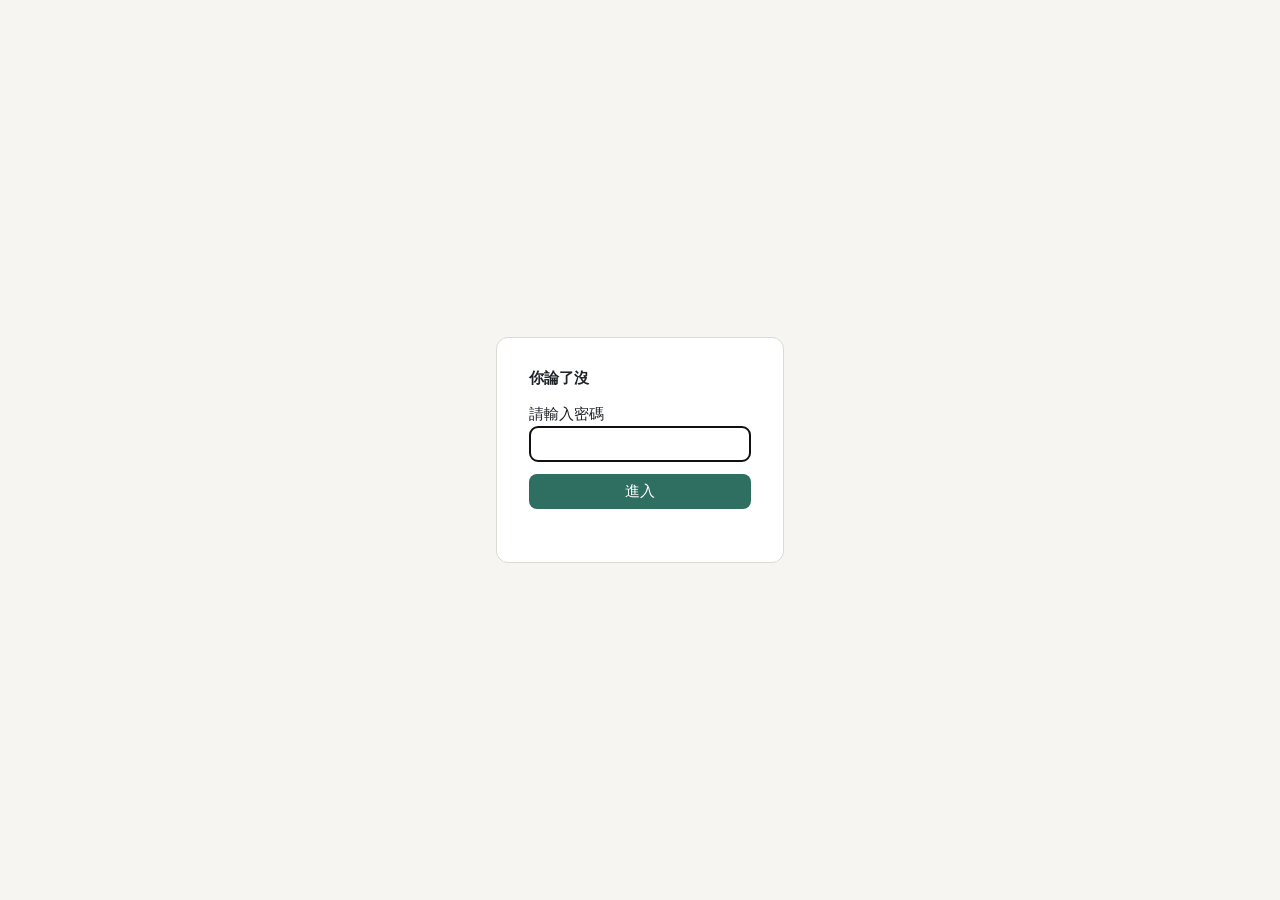
<file: index.html>
<!doctype html>
<html lang="zh-Hant">
<head>
<meta charset="utf-8">
<meta name="robots" content="noindex, nofollow">
<meta name="viewport" content="width=device-width, initial-scale=1">
<title>你論了沒</title>
<link rel="stylesheet" href="style.css?v=202611142230">
<style>html.locked body > :not(#gate) { display: none !important; }
#gate { display: none; } html.locked #gate { display: flex; position: fixed; inset: 0; align-items: center; justify-content: center; background: #f6f5f1; z-index: 999; }
#gate form { display: flex; flex-direction: column; gap: 12px; padding: 28px 32px; border: 1px solid #dcdad3; border-radius: 12px; background: #fff; min-width: 280px; font-family: system-ui, sans-serif; }
#gate input { padding: 8px 10px; font-size: 16px; border: 1px solid #dcdad3; border-radius: 8px; }
#gate button { padding: 8px 12px; font-size: 15px; border: 0; border-radius: 8px; background: #2f6f62; color: #fff; cursor: pointer; }
#gate .err { color: #a33a2c; font-size: 13px; min-height: 1em; margin: 0; }</style>
<script>   // 密碼畫面：同一瀏覽器輸入一次後記住（只存雜湊值）
  const GATE_H = "b6570112a69917abe16ec8eb053ce061c8157a4fcdab8fa7cbff9d50f570b820";
  try { if (localStorage.getItem("pr-gate") !== GATE_H) document.documentElement.classList.add("locked"); } catch { document.documentElement.classList.add("locked"); }
</script>
</head>
<body>
<div id="gate"><form id="gateform"><b>你論了沒</b><label>請輸入密碼<br><input type="password" id="gatepw" autocomplete="current-password" autofocus></label><button type="submit">進入</button><p class="err" id="gateerr"></p></form></div>
<script>
  document.getElementById("gateform").addEventListener("submit", async e => {
    e.preventDefault();
    const buf = await crypto.subtle.digest("SHA-256", new TextEncoder().encode("cci85-pr:" + document.getElementById("gatepw").value));
    const h = [...new Uint8Array(buf)].map(b => b.toString(16).padStart(2, "0")).join("");
    if (h === GATE_H) { try { localStorage.setItem("pr-gate", h); } catch {} document.documentElement.classList.remove("locked"); }
    else { document.getElementById("gateerr").textContent = "密碼不正確"; document.getElementById("gatepw").select(); }
  });
</script>
<div class="newver" id="newver" hidden>你論了沒已更新。<button type="button" id="newverbtn">重新整理，使用新版</button><small>（目前內容都已保存，不會遺失）</small></div>
<header class="top">
  <h1>你論了沒</h1>
  <p>從左側目錄選擇正在寫的章節 → 依步驟產生 Prompt → 按「複製」貼到指定的 AI。每份研究自動存成一個研究存檔（.md），可在其他電腦開啟。換研究一律按「開啟研究」（選資料夾 → 點研究）；開始新的研究按「新研究」。</p>
  <div class="legend">
    <span><span class="tag t-nlm">NotebookLM</span>需先上傳文獻，AI 只依文獻回答</span>
    <span><span class="tag t-ai">一般 AI</span>Claude、ChatGPT、Gemini 等，不需上傳文獻</span>
  </div>
  <div class="pbar" id="pbar">
    <label class="pn">研究名稱<input type="text" id="pname" readonly tabindex="-1" placeholder="按「新研究」取名稱"></label>
    <button type="button" id="popen">開啟研究</button>
    <button type="button" id="pnew">新研究</button>
    <button type="button" id="psaveas">另存新名稱</button>
    <button type="button" id="pdl" hidden>下載存檔</button>
    <button type="button" id="presume" class="warn" hidden></button>
    <button type="button" id="pundo" class="warn" hidden></button>
    <div class="pcur" id="pcur"></div>
    <span class="pstat" id="pstat"></span>
    <div class="plist" id="plist" hidden></div>
    <input type="file" id="pupload" accept=".md,text/markdown" hidden>
  </div>
</header>

<div class="layout">
  <aside id="toc" aria-label="論文目錄"></aside>
  <div class="work">
    <section class="card" id="sechead"></section>
    <main>
      <section class="card" id="pane"></section>
      <div class="out" id="outbox">
        <div class="out-head">
          <button class="copy" id="copy">複製 Prompt</button>
          <span id="count"></span>
        </div>
        <details id="outd"><summary>展開 Prompt</summary><pre id="out"></pre></details>
        <div class="next" id="next"></div>
      </div>
    </main>
  </div>
</div>

<!-- 一般 script（非 ES module），雙擊本機檔案開啟也能用 -->
<script src="js/prompts.js?v=202611142230"></script>
<script src="js/prompts-new.js?v=202611142230"></script>
<script src="js/fence.js?v=202611142230"></script>
<script src="js/guide.js?v=202611142230"></script>
<script src="js/power.js?v=202611142230"></script>
<script src="js/modules.js?v=202611142230"></script>
<script src="js/dataprep.js?v=202611142230"></script>
<script src="js/diagram.js?v=202611142230"></script>
<script src="js/app.js?v=202611142230"></script>
<script src="js/file.js?v=202611142230"></script>
<script src="js/docx.js?v=202611142230"></script>
<script src="js/respondent.js?v=202611142230"></script>
</body>
</html>
</file>
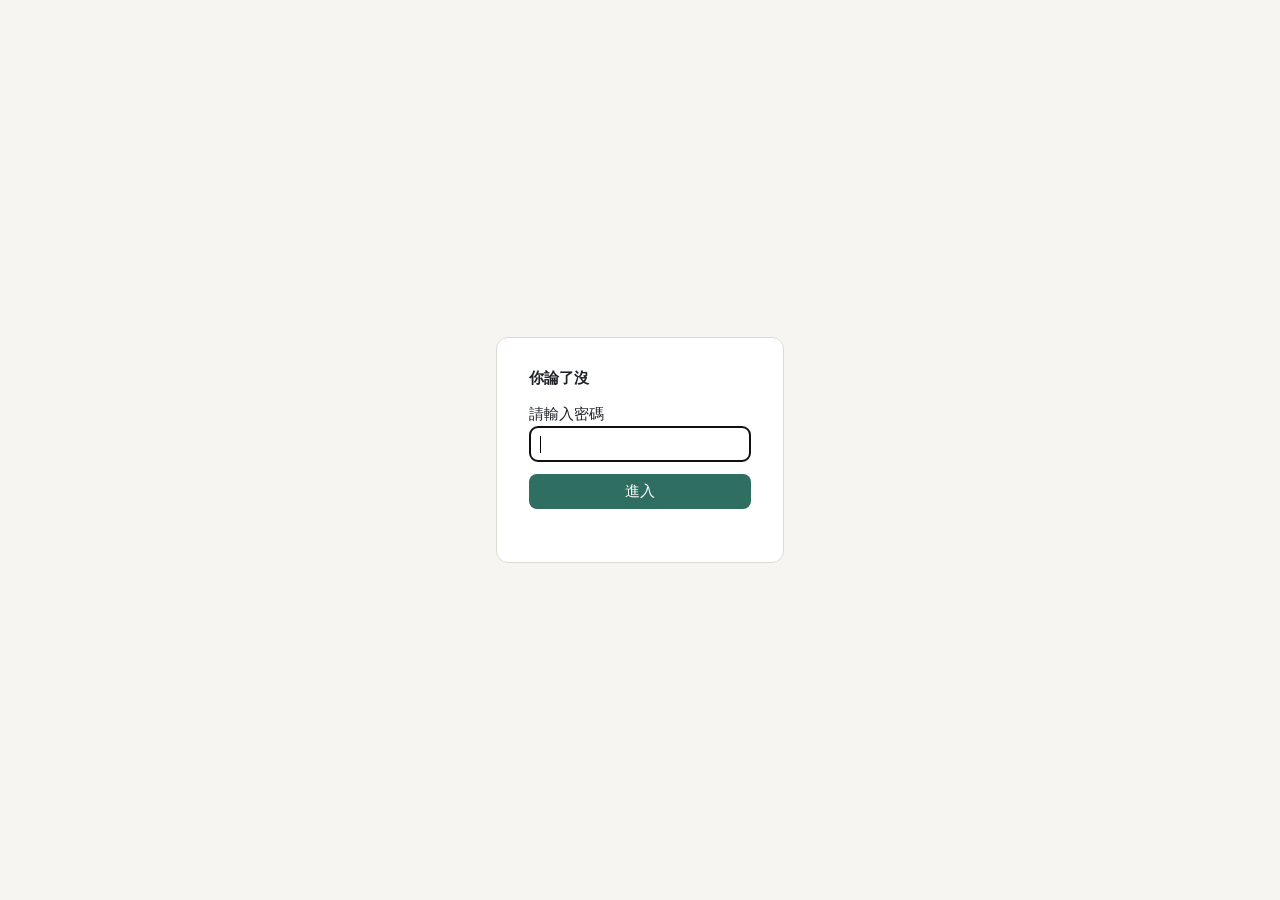
<file: explore.html>
<!doctype html>
<html lang="zh-Hant"><head><meta charset="utf-8"><meta name="robots" content="noindex, nofollow">
<meta http-equiv="refresh" content="0; url=./"><title>你論了沒</title></head>
<body><p>頁面已整併，正在前往 <a href="./">你論了沒</a>。</p></body></html>
</file>
<file: style.css>
:root {
  --bg: #f6f5f1; --panel: #ffffff; --text: #1f2328; --muted: #6b6f76;
  --line: #dcdad3; --accent: #2f6f62; --accent-soft: #e3efec;
  --warn: #9a5b00; --warn-soft: #fbf0dc; --danger: #a33a2c;
  --mono: ui-monospace, "Cascadia Mono", Consolas, monospace;
}
@media (prefers-color-scheme: dark) {
  :root:not([data-theme="light"]) {
    --bg: #17191c; --panel: #1f2226; --text: #e6e6e3; --muted: #9a9ea5;
    --line: #33373d; --accent: #6cbfae; --accent-soft: #233631;
    --warn: #e7b360; --warn-soft: #3a2f1c; --danger: #ef8a7c;
  }
}
:root[data-theme="dark"] {
  --bg: #17191c; --panel: #1f2226; --text: #e6e6e3; --muted: #9a9ea5;
  --line: #33373d; --accent: #6cbfae; --accent-soft: #233631;
  --warn: #e7b360; --warn-soft: #3a2f1c; --danger: #ef8a7c;
}
* { box-sizing: border-box; }
body {
  margin: 0; background: var(--bg); color: var(--text);
  font: 15px/1.6 "Microsoft JhengHei", "PingFang TC", "Noto Sans TC", system-ui, sans-serif;
}
header { padding: 20px 16px 8px; max-width: 1280px; margin: 0 auto; }
header h1 { margin: 0; font-size: 20px; }
header p { margin: 4px 0 0; color: var(--muted); font-size: 13px; }
nav {
  max-width: 1280px; margin: 0 auto; padding: 8px 16px;
  display: flex; gap: 6px; flex-wrap: wrap;
}
nav button {
  border: 1px solid var(--line); background: var(--panel); color: var(--text);
  padding: 7px 12px; border-radius: 8px; cursor: pointer; font: inherit; font-size: 14px;
}
nav button.on { background: var(--accent); border-color: var(--accent); color: var(--panel); }
nav button b { font-family: var(--mono); margin-right: 4px; }
main {
  max-width: 1280px; margin: 0 auto; padding: 8px 16px 40px;
  display: grid; grid-template-columns: minmax(0, 5fr) minmax(0, 6fr); gap: 16px;
}
@media (max-width: 860px) { main { grid-template-columns: minmax(0, 1fr); } }
.card { background: var(--panel); border: 1px solid var(--line); border-radius: 12px; padding: 16px; }
.pane { display: none; }
.pane.on { display: block; }
.pane h2 { margin: 0 0 4px; font-size: 17px; }
.hint { color: var(--muted); font-size: 13px; margin: 0 0 14px; }
label.f { display: block; font-weight: 600; font-size: 14px; margin: 14px 0 4px; }
label.f small { font-weight: 400; color: var(--muted); }
input[type=text], input[type=number], textarea {
  width: 100%; padding: 8px 10px; border: 1px solid var(--line); border-radius: 8px;
  background: var(--bg); color: var(--text); font: inherit;
}
textarea { min-height: 72px; resize: vertical; }
textarea.mono { font-family: var(--mono); font-size: 13px; }
input[type=number] { max-width: 140px; }
.row { display: flex; gap: 12px; flex-wrap: wrap; }
.row > div { flex: 1 1 140px; }
.check { display: flex; gap: 8px; align-items: flex-start; margin: 6px 0; cursor: pointer; }
.check input { margin-top: 5px; }
.list { border: 1px solid var(--line); border-radius: 8px; padding: 6px 10px; max-height: 260px; overflow: auto; }
.list .meta { color: var(--muted); font-size: 12px; }
.chips { display: flex; flex-wrap: wrap; gap: 6px; margin-top: 6px; }
.chip {
  display: inline-flex; align-items: center; gap: 6px; padding: 4px 10px;
  border: 1px solid var(--line); border-radius: 999px; cursor: pointer; font-size: 14px;
}
.chip:has(input:checked) { background: var(--accent-soft); border-color: var(--accent); }
.note { white-space: pre-line; margin-top: 12px; padding: 8px 12px; border-radius: 8px; font-size: 13px; background: var(--accent-soft); }
.note.warn { background: var(--warn-soft); color: var(--warn); }
.note:empty { display: none; }
.out { margin-top: 16px; padding-top: 14px; border-top: 1px solid var(--line); }
.out-head { display: flex; justify-content: flex-start; align-items: center; gap: 8px; margin-bottom: 8px; flex-wrap: wrap; }
.out-head span { color: var(--muted); font-size: 13px; }
.copy {
  background: var(--accent); color: var(--panel); border: 0; border-radius: 8px;
  padding: 8px 16px; font: inherit; font-weight: 600; cursor: pointer;
}
pre#out {
  margin: 0; white-space: pre-wrap; word-break: break-word; font-family: var(--mono); font-size: 12.5px;
  line-height: 1.55; max-height: 480px; overflow: auto; margin-top: 8px;
  background: var(--bg); border: 1px solid var(--line); border-radius: 8px; padding: 12px;
}
.next { margin-top: 10px; font-size: 13px; color: var(--muted); white-space: pre-line; }

/* 回工具箱 */
.toolbox-back { display: block; padding: 10px 16px; font-size: 14px; border-bottom: 1px solid var(--line); background: var(--panel); }
.toolbox-back a { color: var(--accent); text-decoration: none; }
.toolbox-back a:hover { text-decoration: underline; }

/* [1] 講義結構區塊 */
fieldset.struct { border: 1px solid var(--line); border-radius: 10px; padding: 10px 12px 12px; margin: 16px 0 0; }
fieldset.struct legend { font-weight: 600; font-size: 14px; padding: 0 6px; }
.struct .grp { margin-top: 10px; }
.struct .grp > .t { font-size: 13px; color: var(--muted); margin-bottom: 2px; }
.struct .lock { opacity: .7; cursor: default; }
ol.outline { margin: 12px 0 0; padding: 8px 12px 8px 32px; background: var(--bg); border: 1px dashed var(--line); border-radius: 8px; font-size: 13.5px; }
ol.outline li { margin: 2px 0; }
ol.outline li small { color: var(--muted); }

/* 分組分頁 */
#groups { max-width: 1280px; margin: 0 auto; padding: 4px 16px 0; display: flex; gap: 4px; flex-wrap: wrap; border-bottom: 1px solid var(--line); }
#groups button { border: 0; background: none; color: var(--muted); font: inherit; font-size: 15px; font-weight: 600; padding: 8px 14px; margin-bottom: -1px; border-bottom: 2px solid transparent; cursor: pointer; }
#groups button.on { color: var(--accent); border-bottom-color: var(--accent); }
.chips label.chip input[type=radio], .chips label.chip input[type=checkbox] { margin: 0; }
#pane h2 { margin: 0 0 4px; font-size: 17px; }

/* 頂部 */
header.top { max-width: 1440px; padding: 20px 16px 10px; }
.legend { margin-top: 8px; font-size: 13px; color: var(--muted); display: flex; flex-wrap: wrap; gap: 6px 16px; }
.tag, p.target { display: inline-block; padding: 1px 10px; border-radius: 999px; font-size: 12.5px; font-weight: 600; border: 1px solid var(--line); margin-right: 6px; }
.t-nlm, .t-table { background: var(--accent-soft); color: var(--accent); border-color: var(--accent) !important; }
/* 資料表：與對話框區隔，加粗外框 */
p.target.t-table { border-width: 2px; font-size: 14px; padding: 3px 12px; }
.t-ai { background: var(--warn-soft); color: var(--warn); border-color: var(--warn) !important; }
p.target { margin: 2px 0 10px; }

/* 目錄＋工作區 */
.layout { max-width: 1440px; margin: 0 auto; padding: 4px 16px 40px; display: grid; grid-template-columns: 250px minmax(0, 1fr); gap: 16px; align-items: start; }
#toc { position: sticky; top: 12px; max-height: calc(100vh - 24px); overflow: auto; background: var(--panel); border: 1px solid var(--line); border-radius: 12px; padding: 8px; }
#toc details { margin: 2px 0; }
#toc .rtype { padding: 6px 8px 10px; margin-bottom: 4px; border-bottom: 1px solid var(--line); }
#toc .rtype > small:first-child { font-weight: 700; color: var(--muted); }
#toc .rtype .chips { margin: 4px 0; }
#toc .rtype .chip { font-size: 13px; padding: 3px 10px; }
#toc .rtype .hint { display: block; font-size: 12px; line-height: 1.5; color: var(--muted); }
#toc summary { cursor: pointer; font-weight: 700; font-size: 14.5px; padding: 6px 8px; border-radius: 8px; list-style-position: inside; }
#toc summary:hover { background: var(--bg); }
#toc button { display: flex; gap: 8px; width: 100%; text-align: left; border: 0; background: none; color: var(--text); font: inherit; font-size: 14px; padding: 6px 8px 6px 22px; border-radius: 8px; cursor: pointer; }
#toc button b { font-family: var(--mono); font-weight: 500; color: var(--muted); min-width: 26px; }
#toc button:hover { background: var(--bg); }
#toc button.on { background: var(--accent-soft); color: var(--accent); font-weight: 600; }
#toc button.on b { color: var(--accent); }
.work main { max-width: none; margin: 12px 0 0; padding: 0; }
#sechead h2 { margin: 0 0 2px; font-size: 19px; }
#sechead h2 .no { font-family: var(--mono); color: var(--accent); margin-right: 10px; }
#sechead .hint { margin-bottom: 10px; }
ol.steps { list-style: none; margin: 0; padding: 0; display: flex; flex-wrap: wrap; gap: 6px; align-items: center; }
ol.steps li { display: flex; align-items: center; gap: 6px; }
ol.steps li + li::before { content: "→"; color: var(--muted); }
ol.steps button { border: 1px solid var(--line); background: var(--panel); color: var(--text); padding: 6px 12px; border-radius: 8px; cursor: pointer; font: inherit; font-size: 14px; }
ol.steps button b { font-family: var(--mono); margin-right: 6px; }
ol.steps button.fin { border-style: dashed; color: var(--muted); }
ol.steps button.on { background: var(--accent); border-color: var(--accent); color: var(--panel); border-style: solid; }
#pane h3 { margin: 0 0 6px; font-size: 16.5px; }
p.stepnote { margin: 0 0 6px; padding: 8px 12px; border-left: 3px solid var(--accent); background: var(--bg); border-radius: 0 8px 8px 0; font-size: 14px; }
.chip.lock { opacity: .7; cursor: default; }
@media (max-width: 1180px) { .work main { grid-template-columns: minmax(0, 1fr); } }
@media (max-width: 900px) {
  .layout { grid-template-columns: minmax(0, 1fr); }
  #toc { position: static; max-height: none; }
}
#toc details.quick { border-bottom: 1px solid var(--line); padding-bottom: 6px; margin-bottom: 6px; }
#toc details.quick summary { color: var(--accent); }
#toc details.quick button { padding-left: 22px; }
#toc details.quick button b { display: none; }
.picker .pickrole { margin: 6px 0 10px; }
.picker .pickrole > small { display: block; margin-bottom: 4px; opacity: .75; }
.picker .chip small { opacity: .6; margin-left: 4px; }
.picker .chip.extra { border-style: dashed; }
.picker .chip.extra small { opacity: .5; }
.picker .chip.hasdef { border-radius: 10px; align-items: flex-start; max-width: 100%; }
.picker .chip.hasdef input { margin-top: 4px; }
.picker .chip .def { display: block; font-size: 12px; color: var(--muted); line-height: 1.5; margin-top: 2px; }
.picker .chip .scale { display: block; font-size: 12px; line-height: 1.5; margin-top: 2px; color: #b45309; }
.picker .chip .scale::before { content: "▸ "; }
.picker .chip .scale.ok { color: #047857; }
/* 上下排列的步驟（例如組合研究架構）：欄位佔滿寬度，Prompt 放在下方 */
.work main.stack { grid-template-columns: minmax(0, 1fr); }
.work main.stack .out { position: static; }
.work main.stack pre#out { max-height: 420px; }
/* 研究架構圖 */
.dg-tools { display: flex; gap: 6px; flex-wrap: wrap; margin: 6px 0; }
.dg-tools button { font: inherit; font-size: 13px; padding: 4px 12px; border: 1px solid var(--line); border-radius: 999px; background: var(--panel); color: var(--text); cursor: pointer; }
.dg-tools button:hover { border-color: var(--accent); }
.diagram { border: 1px solid var(--line); border-radius: 10px; overflow: hidden; background: #fff; touch-action: none; user-select: none; }
.diagram svg { display: block; }
.diagram .hint { padding: 16px; margin: 0; color: #6b6f76; }


/* 研究存檔 */
.pbar { display: flex; flex-wrap: wrap; align-items: center; gap: 8px; margin-top: 12px; padding: 10px 12px; border: 1px solid var(--line); border-radius: 10px; background: var(--panel); position: relative; }
.pbar .pn { display: inline-flex; align-items: center; gap: 8px; font-size: 13.5px; font-weight: 600; }
.pbar .pn input { width: 220px; max-width: 52vw; padding: 6px 10px; }
.pbar button { padding: 6px 12px; border: 1px solid var(--line); border-radius: 8px; background: var(--panel); color: var(--text); font: inherit; font-size: 13.5px; cursor: pointer; }
.pbar button:hover { border-color: var(--accent); }
.pbar button.warn { border-color: var(--warn); color: var(--warn); background: var(--warn-soft); }
.pstat { font-size: 12.5px; color: var(--muted); flex: 1 1 220px; }
.pstat.warn { color: var(--warn); }
.plist { flex-basis: 100%; display: grid; gap: 4px; max-height: 260px; overflow: auto; }
.plist button { display: flex; justify-content: space-between; gap: 12px; text-align: left; }
.plist small { color: var(--muted); }
.pconflict { flex-basis: 100%; padding: 8px 12px; border-radius: 8px; background: var(--warn-soft); color: var(--warn); font-size: 13px; display: flex; flex-wrap: wrap; align-items: center; gap: 8px; }
.pconflict[hidden], .plist[hidden] { display: none; }
fieldset.reply textarea { min-height: 96px; }
@media (max-width: 600px) { .pbar .pn { flex-basis: 100%; } .pbar .pn input { flex: 1; max-width: none; } }

/* Prompt 收合；欄位與 Prompt 同一欄 */
.work main { grid-template-columns: minmax(0, 1fr); }
#outd summary { cursor: pointer; color: var(--accent); font-size: 13.5px; font-weight: 600; margin-top: 10px; user-select: none; }
#outd[open] summary { color: var(--muted); }
#outd[hidden] { display: none; }
.copy:disabled { opacity: .45; cursor: not-allowed; }
.seedrow button { padding: 4px 10px; border: 1px solid var(--accent); border-radius: 8px; background: var(--accent-soft); color: var(--accent); font: inherit; font-size: 13px; cursor: pointer; margin-right: 6px; }
#seedmsg { color: var(--warn); }
.seedrow { margin: 12px 0 0; }

/* 架構圖待選區 */
.dg-tray { margin-top: 8px; padding: 10px 12px; border: 1.5px dashed var(--line); border-radius: 10px; background: var(--bg); min-height: 56px; }
.dg-tray .tray-head { font-size: 13.5px; }
.dg-tray .tray-head small { color: var(--muted); margin-left: 6px; }
.tray-items { display: flex; flex-wrap: wrap; gap: 6px; margin-top: 8px; }
.tray-item { display: inline-flex; align-items: center; gap: 6px; padding: 3px 4px 3px 10px; border: 1px solid var(--line); border-radius: 999px; background: var(--panel); font-size: 13.5px; }
.tray-item small { color: var(--muted); }
.dg-tray button { padding: 2px 9px; border: 1px solid var(--line); border-radius: 999px; background: var(--panel); color: var(--text); font: inherit; font-size: 12.5px; cursor: pointer; }
.dg-tray button.del { color: var(--danger); border-color: var(--danger); }
.tray-all { margin-top: 8px; display: flex; gap: 6px; }
p.stepnote.after { margin: 14px 0 0; }
.pbox { margin-top: 6px; padding: 10px 12px; border: 1px dashed var(--warn); border-radius: 10px; background: var(--warn-soft); }
.pbox .pcopy { background: var(--warn); }
.pbox summary { cursor: pointer; color: var(--warn); font-size: 13px; font-weight: 600; margin-top: 8px; }
pre.pboxpre { margin: 8px 0 0; white-space: pre-wrap; word-break: break-word; font-family: var(--mono); font-size: 12.5px; max-height: 360px; overflow: auto; background: var(--panel); border: 1px solid var(--line); border-radius: 8px; padding: 10px; }
.fbtn { margin-top: 10px; }
.fbtn .note:empty { display: none; }
.below { margin-top: 14px; padding-top: 4px; border-top: 1px dashed var(--line); }

/* 候選架構卡片 */
.cands { display: grid; grid-template-columns: repeat(auto-fit, minmax(380px, 1fr)); gap: 12px; margin-top: 8px; }
.cand { border: 1px solid var(--line); border-radius: 12px; padding: 10px 12px; background: var(--panel); }
.cand.on { border: 2px solid var(--accent); background: var(--accent-soft); }
.cand-head { display: flex; justify-content: space-between; align-items: center; gap: 8px; }
.cand-head b { font-size: 14px; }
.cand-head small { white-space: nowrap; }
.cand-head .copy { padding: 5px 12px; font-size: 13px; white-space: nowrap; }
.cand-svg svg { width: 100%; height: auto; border: 1px solid var(--line); border-radius: 8px; margin-top: 8px; background: #fff; }
.cand summary { cursor: pointer; color: var(--accent); font-size: 13px; margin-top: 6px; }
.cand-reason { white-space: pre-line; font-size: 13px; line-height: 1.6; margin-top: 6px; max-height: 320px; overflow: auto; }
@media (max-width: 600px) { .cands { grid-template-columns: 1fr; } }

/* 變數定義與衡量（由 AI 回覆整理） */
.mview { margin-top: 14px; padding: 12px 14px; border: 1px solid var(--accent); border-radius: 12px; background: var(--accent-soft); }
.mview h3 { margin: 0 0 6px; font-size: 15px; }
.mview h4 { margin: 12px 0 6px; font-size: 14px; color: var(--accent); }
.mv { background: var(--panel); border: 1px solid var(--line); border-radius: 10px; padding: 10px 12px; margin-bottom: 8px; font-size: 13.5px; line-height: 1.6; }
.mv b { font-size: 14.5px; }
.mv p { margin: 4px 0; }
.mv span { display: inline-block; min-width: 64px; margin-right: 8px; color: var(--muted); font-size: 12.5px; font-weight: 600; vertical-align: top; }
.mv div > span { display: block; margin-top: 4px; }
.mv ol { margin: 2px 0 0; padding-left: 22px; }
.rview { margin-top: 14px; padding: 12px 14px; border: 2px solid var(--accent); border-radius: 12px; }
.rview h3 { margin: 0; font-size: 15px; }
.needbox { margin: 6px 0 10px; padding: 10px 12px; border-radius: 10px; background: var(--warn-soft); color: var(--text); font-size: 13.5px; }
.needbox > b { color: var(--warn); }
.needbox ul { margin: 6px 0 4px; padding-left: 20px; white-space: pre-line; }
.mv p.need span { color: var(--warn); }
.mv p.need { white-space: pre-line; }
p.stepnote.after { white-space: pre-line; }
.seedmsg { color: var(--warn); }
.pview { border-color: var(--line); background: var(--bg); }
.mv em.sign { font-style: normal; display: inline-block; min-width: 22px; text-align: center; padding: 0 8px; border-radius: 999px; font-size: 13px; font-weight: 700; margin-left: 6px; background: var(--line); }
.mv em.sign.pos { background: var(--accent); color: var(--panel); }
.mv em.sign.neg { background: var(--danger); color: var(--panel); }
.mv em.sign.mod { background: var(--warn); color: var(--panel); }
.mv p.ev { white-space: pre-line; }
.needbox button, .mv p.q button { padding: 1px 9px; border: 1px solid var(--accent); border-radius: 999px; background: var(--panel); color: var(--accent); font: inherit; font-size: 12px; cursor: pointer; margin-left: 4px; }
.needbox ol { margin: 6px 0 4px; padding-left: 22px; }
.needbox li { margin-bottom: 6px; }
.mv p.q span { color: var(--warn); }
.qview { border-color: var(--warn); background: var(--warn-soft); }
.qview .mv b { display: block; margin-bottom: 4px; }
.qview .miss { color: var(--warn); }
#count.over { color: var(--warn); font-weight: 600; }
.afterout { margin-top: 12px; }

/* 建議下一步 */
.gonext { margin-top: 16px; padding: 12px 14px; border-top: 2px solid var(--accent); background: var(--accent-soft); border-radius: 0 0 10px 10px; }
.gonext > b { display: block; font-size: 13.5px; color: var(--accent); margin-bottom: 6px; }
.gonext .go { display: flex; flex-wrap: wrap; align-items: center; gap: 4px 10px; margin-top: 6px; }
.gonext button { padding: 6px 12px; border: 1px solid var(--accent); border-radius: 8px; background: var(--panel); color: var(--accent); font: inherit; font-size: 13.5px; font-weight: 600; cursor: pointer; }
.gonext button:hover { background: var(--accent); color: var(--panel); }
.gonext small { color: var(--muted); font-size: 12.5px; }
@keyframes pulse2 { 0%, 100% { box-shadow: 0 0 0 0 transparent; } 50% { box-shadow: 0 0 0 6px var(--warn-soft); border-color: var(--warn); } }
.pbox.attn { animation: pulse2 1s ease-in-out 4; border-style: solid; }
.needbox.second .copy { background: var(--warn); color: var(--panel); border: 0; padding: 6px 14px; font-size: 13.5px; }

/* 問卷預覽 */
.sview { margin-top: 14px; padding: 14px 16px; border: 1px solid var(--line); border-radius: 12px; background: var(--panel); font-size: 14px; }
.sview h3 { margin: 0; font-size: 15px; }
.sview h4 { margin: 16px 0 6px; font-size: 14px; color: var(--accent); }
.sv-intro { white-space: pre-line; line-height: 1.7; }
.sv-q { padding: 6px 0; border-bottom: 1px dashed var(--line); }
.sv-opts { display: flex; flex-wrap: wrap; gap: 4px 14px; margin: 4px 0 0 28px; color: var(--muted); font-size: 13px; }
.sv-con .hint { margin: 0 0 6px; }
.sv-item { display: grid; grid-template-columns: 40px 1fr auto; gap: 8px; align-items: start; padding: 8px 6px; border-bottom: 1px solid var(--line); }
.sv-item.edited { background: var(--accent-soft); }
.sv-item.fix { box-shadow: inset 3px 0 0 var(--warn); }
.sv-text small { display: block; color: var(--muted); font-size: 12px; margin-top: 2px; }
.sv-zh { outline: none; border-bottom: 1px dashed transparent; cursor: text; line-height: 1.6; }
.sv-zh:hover, .sv-zh:focus { border-bottom-color: var(--accent); }
.sv-act { display: inline-flex; gap: 6px; margin-top: 4px; }
.sv-act button, .sv-fixrow button { padding: 1px 9px; border: 1px solid var(--line); border-radius: 999px; background: var(--panel); color: var(--muted); font: inherit; font-size: 12px; cursor: pointer; }
.sv-item.fix .sv-act button[data-svfix] { border-color: var(--warn); color: var(--warn); }
.sv-dots { display: inline-flex; gap: 4px; }
.sv-dots i { font-style: normal; width: 22px; height: 22px; border: 1px solid var(--line); border-radius: 50%; display: inline-flex; align-items: center; justify-content: center; font-size: 11px; color: var(--muted); }
.sv-scale { display: flex; justify-content: flex-end; align-items: center; gap: 8px; font-size: 12px; color: var(--muted); padding: 0 6px 4px; }
.sv-fixbox { margin-top: 12px; padding: 12px 14px; border-radius: 12px; background: var(--warn-soft); }
.sv-fixbox h4 { margin: 0 0 8px; color: var(--warn); }
.sv-fixrow { display: grid; grid-template-columns: 36px 1fr; gap: 4px 8px; padding: 6px 0; border-bottom: 1px dashed var(--line); font-size: 13.5px; }
.sv-fixrow input { grid-column: 2; padding: 5px 8px; font-size: 13px; }
.sv-fixrow button { grid-column: 2; justify-self: start; }
@media (max-width: 700px) { .sv-item { grid-template-columns: 34px 1fr; } .sv-item .sv-dots { grid-column: 2; } }
.sv-conhead { display: flex; align-items: center; gap: 10px; }
.sv-conhead h4 { margin: 16px 0 6px; }
.sv-fb { padding: 1px 9px; border: 1px solid var(--line); border-radius: 999px; background: var(--panel); color: var(--muted); font: inherit; font-size: 12px; cursor: pointer; }
.sv-fb.on { border-color: var(--warn); color: var(--warn); background: var(--warn-soft); }
.sv-q .sv-act { margin-left: 28px; }
.sv-q.fix, .sv-intro.fix, .sv-con.fix > .sv-conhead, .sv-scale.fix { box-shadow: inset 3px 0 0 var(--warn); padding-left: 8px; }
.sv-scale .sv-fb { margin-left: 6px; }
.sv-orig { grid-column: 2; color: var(--muted); font-size: 12.5px; white-space: pre-line; }
.sv-btns { display: flex; flex-wrap: wrap; gap: 8px; }
.copy.alt { background: var(--panel); color: var(--accent); border: 1px solid var(--accent); }
.sv-fixrow { display: block; }
.sv-fixrow > b { display: inline-block; margin-right: 8px; }
.sv-fixrow .sv-orig { display: inline; }
.sv-fixrow input { display: block; width: 100%; margin: 6px 0 4px; }
input.sv-note { display: block; width: 100%; margin: 6px 0 4px; padding: 6px 10px; border: 1.5px solid var(--warn); border-radius: 8px; background: var(--warn-soft); font: inherit; font-size: 13.5px; }
.sv-notev { margin: 4px 0; font-size: 13.5px; }
input.sv-note { border: 1px dashed var(--line); background: var(--panel); color: var(--text); }
input.sv-note:focus { border: 1.5px solid var(--warn); background: var(--warn-soft); outline: none; }
input.sv-note.filled { border: 1.5px solid var(--warn); background: var(--warn-soft); }
.sv-fixrow button { margin-top: 2px; }
.sv-was { font-size: .85em; color: var(--muted); margin: 2px 0; }
.sv-q.revised, .sv-item.revised { background: var(--warn-soft); border-radius: 6px; }
.sv-ver { display: inline-flex; margin-left: auto; margin-right: 8px; }
.sv-ver button { border-radius: 0; }
.sv-ver button:first-child { border-radius: 6px 0 0 6px; }
.sv-ver button:last-child { border-radius: 0 6px 6px 0; }
.sv-ver button.on { background: var(--accent); color: #fff; border-color: var(--accent); }
.sv-box { display: inline-block; width: .85em; height: .85em; border: 1.5px solid var(--muted); border-radius: 50%; margin-right: 5px; vertical-align: -1px; }
.sv-box.multi { border-radius: 2px; }
.sv-stem { font-weight: 600; margin: 8px 0 4px; }
.pcur { flex-basis: 100%; font-size: 13px; }
.pcur .warn { color: var(--warn); }
.pbar #pname[readonly] { background: var(--bg); cursor: default; }
.pform { display: flex; flex-wrap: wrap; align-items: center; gap: 8px; padding: 8px; border: 1px dashed var(--line); border-radius: 8px; }
.pform input { padding: 6px 10px; width: 240px; }
.pform .hint { flex-basis: 100%; margin: 0; }
.newver { position: sticky; top: 0; z-index: 50; display: flex; flex-wrap: wrap; align-items: center; gap: 10px; padding: 10px 16px; background: var(--warn-soft); color: var(--warn); border-bottom: 1px solid var(--warn); font-weight: 600; }
.newver[hidden] { display: none; }
.newver button { padding: 5px 12px; border: 1px solid var(--warn); border-radius: 8px; background: var(--warn); color: #fff; font: inherit; cursor: pointer; }
.newver small { font-weight: 400; }
.tb-item { margin: 6px 0 14px; }
.tb-ctx { margin: 0 0 4px; font-size: 14px; line-height: 1.7; }
.tb-ctx mark { background: var(--warn-soft); color: var(--warn); font-weight: 600; padding: 0 2px; }
textarea.tb-in { width: 100%; border: 1px dashed var(--line); }
textarea.tb-in.filled { border: 1.5px solid var(--accent); background: var(--accent-soft); }
.tb-count { font-weight: 600; color: var(--accent); }
.dr-para { display: flex; gap: 10px; align-items: flex-start; padding: 8px 10px; border: 1px solid var(--line); border-radius: 8px; margin: 6px 0; background: var(--panel); }
.dr-para.cur { border-color: var(--accent); background: var(--accent-soft); }
.dr-para.done { opacity: .6; }
.dr-txt { flex: 1; font-size: 13.5px; line-height: 1.6; }
.dr-txt small { display: block; color: var(--accent); font-weight: 600; }
.dr-btns { display: flex; gap: 6px; flex-shrink: 0; }
#cands-dr_paras { display: block; }
#cands-dr_paras .dr-txt { font-size: 15px; }
#cands-dr_paras .dr-txt small { font-size: 13px; }
#cands-dr_paras .dr-para { padding: 12px 14px; }
#cands-dr_paras .dr-txt { font-size: 16px; line-height: 1.75; }
#cands-dr_paras .dr-para > b { font-size: 18px; min-width: 1.6em; }
.bpview h3 { margin: 16px 0 4px; }
.bp-opt { display: block; border: 1.5px solid var(--line); border-radius: 10px; padding: 12px 14px; margin: 10px 0; cursor: pointer; background: var(--panel); }
.bp-opt.on { border-color: var(--accent); background: var(--accent-soft); }
.bp-head { display: flex; gap: 10px; align-items: center; font-size: 17px; }
.bp-head input { width: 18px; height: 18px; }
.bp-body { white-space: pre-wrap; font-size: 15px; line-height: 1.75; margin-top: 6px; }
.dr-txt summary { cursor: pointer; list-style: none; }
.dr-txt summary::-webkit-details-marker { display: none; }
.dr-more { margin-left: 8px; font-size: 13px; color: var(--accent); text-decoration: underline; }
.dr-txt details[open] summary { display: none; }
.dr-full { white-space: pre-wrap; }
.dr-btns button.on { background: var(--accent); color: #fff; border-color: var(--accent); }
details.guide { margin: 0 0 14px; border: 1.5px solid var(--accent); border-radius: 10px; background: var(--accent-soft); padding: 8px 14px; }
details.guide > summary { cursor: pointer; font-weight: 700; color: var(--accent); }
.guide-body { font-size: 15px; line-height: 1.75; }
.guide-body h2 { font-size: 18px; margin: 18px 0 6px; }
.guide-body h3 { font-size: 16px; margin: 14px 0 4px; color: var(--accent); }
.guide-body ul, .guide-body ol { padding-left: 1.4em; }
details.guide button { padding: 5px 10px; border: 1px solid var(--accent); border-radius: 8px; background: var(--panel); color: var(--accent); cursor: pointer; }
#cands-g1_view { display: block; }
details.fin { margin: 18px 0 4px; border: 1.5px solid var(--accent); border-radius: 10px; padding: 10px 16px; background: var(--panel); }
details.fin > summary { cursor: pointer; font-weight: 700; color: var(--accent); font-size: 16px; }
.fin-view, .fulltext { font-size: 16px; line-height: 1.9; }
.fin-view p, .fulltext p { margin: 8px 0; text-indent: 2em; }
.fin-view h4, .fulltext h4 { margin: 14px 0 4px; font-size: 16px; }
.fin-view mark, .fulltext mark { background: var(--warn-soft); color: var(--warn); }
textarea.fin-edit { width: 100%; min-height: 360px; font-size: 15px; line-height: 1.8; }
.fin-btns { display: flex; flex-wrap: wrap; gap: 8px; align-items: center; }
.fin-btns button { padding: 6px 12px; border: 1px solid var(--accent); border-radius: 8px; background: var(--panel); color: var(--accent); cursor: pointer; }
.drres { margin-top: 14px; border: 1.5px dashed var(--accent); border-radius: 10px; padding: 10px 16px; }
.fulltext h2 { font-size: 20px; margin: 26px 0 8px; } .fulltext .ft-title { text-align: center; font-size: 22px; } .fulltext .ft-en { text-align: center; text-indent: 0; color: var(--muted); }
.fulltext h3 { font-size: 17px; margin: 18px 0 6px; color: var(--accent); }
.ft-fig { text-align: center; } .ft-fig svg { max-width: 100%; height: auto; } .ft-fig p { text-indent: 0; font-size: 14px; }
#cands-ft_view { display: block; }
#cands-rf_view { display: block; }
.ref-item { border: 1.5px solid var(--line); border-radius: 8px; padding: 8px 12px; margin: 8px 0; }
.ref-item.ok { border-color: var(--accent); } .ref-item.auto { border-color: var(--warn); background: var(--warn-soft); } .ref-item.miss { border-color: var(--danger); }
.ref-item textarea { width: 100%; margin-top: 6px; font-size: 14.5px; }
.ref-item small { color: var(--muted); }
.fulltext .ref-line { text-indent: -2em; padding-left: 2em; }
.po-item { border: 1.5px solid var(--line); border-radius: 10px; padding: 10px 14px; margin: 10px 0; font-size: 15px; line-height: 1.8; }
.po-item.used { border-color: var(--accent); background: var(--accent-soft); }
.po-item small { display: inline-block; min-width: 3em; margin-right: 6px; font-weight: 700; color: var(--muted); }
.po-from { color: var(--muted); } .po-to { font-weight: 600; } .po-why { font-size: 14px; color: var(--muted); }
.po-mine { display: block; margin-top: 6px; } .po-mine textarea { width: 100%; font-size: 15px; line-height: 1.7; margin-top: 4px; border: 1.5px solid var(--accent); }

.ref-alt { margin: 6px 0; } .ref-altrow { display: flex; gap: 8px; align-items: flex-start; padding: 6px 0; border-top: 1px dashed var(--line); font-size: 14.5px; } .ref-altrow span { flex: 1; } .ref-altrow button { white-space: nowrap; }
.fin-ref { border-top: 1px dashed var(--line); margin-top: 10px; padding-top: 6px; } .fin-ref h4 { margin: 4px 0; } .fin-ref textarea { width: 100%; margin-top: 4px; }
.fin-refhint { font-size: 14px; font-weight: normal; color: var(--warn, #a15c00); }
.fin-ed[contenteditable] { border-radius: 6px; padding: 4px 8px; cursor: text; outline: 1px dashed var(--line); } .fin-ed[contenteditable]:focus { outline: 2px solid var(--accent); }
.fin-dup { margin: 6px 0; } .fin-duprow { margin-top: 6px; } .fin-duprow button { margin-left: 6px; }
.topfield { background: var(--accent-soft); border: 1.5px solid var(--accent); border-radius: 10px; padding: 8px 14px 12px; margin: 10px 0; }
ol.steps[hidden] { display: none !important; }
.ch2prev { margin: 4px 0 6px 18px; padding: 0; } .ch2prev li { margin: 2px 0; } .hlist li { margin: 4px 0; }
/* 圖表：插入標記與本節表格（APA 三線表） */
.fin-view p.fin-ins, .fulltext p.fin-ins { text-indent: 0; text-align: center; }
.fin-view .ins, .fulltext .ins { background: #eef4f2; color: #2f6f62; border: 1px dashed #2f6f62; border-radius: 4px; padding: 0 6px; }
.fin-tbl { margin: 14px 0; padding-top: 6px; border-top: 1px solid #dcdad3; }
.tblbox, .ft-tbl { margin: 12px 0 18px; overflow-x: auto; }
.tbl-cap { margin: 6px 0; text-indent: 0 !important; font-weight: 600; display: flex; gap: 10px; align-items: center; flex-wrap: wrap; }
table.apa { border-collapse: collapse; font-size: 14px; line-height: 1.6; }
table.apa td { text-indent: 0; }
table.apa td[contenteditable]:hover, .tbl-note[contenteditable]:hover { background: #f6f4ee; cursor: text; }
table.apa td[contenteditable]:focus, .tbl-note[contenteditable]:focus { outline: 1px dashed #2f6f62; background: #fbfaf6; }
.tbl-note:empty::before { content: attr(data-ph); color: #a8a69f; }
.od-box { grid-column: 1 / -1; }
.od-box > .hint { margin: 0 0 8px; }
.od-row { border: 1px solid #e3e0d8; border-radius: 8px; padding: 8px 12px; margin: 6px 0; background: #fff; }
.od-row label { display: flex; align-items: center; gap: 8px; cursor: pointer; }
.od-row label small { color: #a33a2c; font-size: 12px; }
.od-def { margin: 4px 0 0 24px; font-size: 13px; line-height: 1.7; color: #6b6a64; display: -webkit-box; -webkit-line-clamp: 2; -webkit-box-orient: vertical; overflow: hidden; }
.od-row:hover .od-def { -webkit-line-clamp: unset; }
.od-row.off { background: #f6f5f1; }
.od-row.off b, .od-row.off .od-def { color: #a8a69f; }
.tbl-on { font-weight: 400; font-size: 13px; display: inline-flex; align-items: center; gap: 4px; color: #555; }
.tblbox.off .tbl-cap { color: #a8a69f; }
.tblbox.off small { font-weight: 400; }
/* 0.4 受訪者版問卷預覽 */
.rview { border: 1px solid #dcdad3; border-radius: 8px; padding: 16px 20px; background: #fff; max-height: 640px; overflow-y: auto; }
.rview .rv-title { text-align: center; margin: 0 0 10px; }
.rview h4 { margin: 18px 0 6px; padding-bottom: 4px; border-bottom: 1px solid #e6e4dd; }
.rview .rv-intro, .rview .rv-note { margin: 4px 0; color: #444; }
.rview .rv-q p { margin: 6px 0 2px; }
.rview .rv-opts { display: flex; flex-wrap: wrap; gap: 4px 18px; margin: 0 0 6px 1.6em; color: #333; }
.rview .rv-end { text-align: center; margin-top: 18px; }
.rview .rv-opts.col { flex-direction: column; gap: 2px; }
.rview.apx { max-height: none; border: none; padding: 0; }

.mchkv .mtbl { width: 100%; border-collapse: collapse; font-size: 13.5px; margin: 8px 0; }
.mchkv .mtbl th, .mchkv .mtbl td { border: 1px solid var(--line); padding: 6px 8px; vertical-align: top; text-align: left; }
.mchkv .mtbl th { background: var(--bg); }
.mchkv .mk-new { color: #a33a2c; } .mchkv .mk-chg { color: #8a6d1f; }
.mchkv ul { margin: 4px 0 8px 20px; font-size: 13.5px; line-height: 1.6; }

.mdv { margin-top: 10px; }
.mdv > summary { cursor: pointer; color: var(--accent); font-weight: 600; }
.mdv h3, .mdv h4, .mdv h5 { margin: 12px 0 6px; }
.mdv p, .mdv li { font-size: 14px; line-height: 1.7; }
.mdv .mtbl, .needbox .mtbl { width: 100%; border-collapse: collapse; font-size: 13px; margin: 8px 0; }
.mdv .mtbl th, .mdv .mtbl td, .needbox .mtbl th, .needbox .mtbl td { border: 1px solid var(--line); padding: 5px 7px; vertical-align: top; text-align: left; }
.mdv .mtbl th, .needbox .mtbl th { background: var(--bg); }

/* 資料處理 */
#cands-dp_view { display: block; }
.dp .dprow { display: flex; flex-wrap: wrap; align-items: center; gap: 8px; margin: 8px 0; font-size: 14px; }
.dp .dprow > span:first-child { font-weight: 600; min-width: 4.5em; }
.dp select, .dp input[type=text] { padding: 4px 6px; font-size: 14px; border: 1px solid var(--line); border-radius: 6px; background: #fff; }
.dp select:disabled { opacity: .5; }
.dp .dpinfo { margin: 10px 0 0; font-size: 14px; }
.dp table.dptbl { border-collapse: collapse; font-size: 13px; margin: 8px 0; width: 100%; }
.dp .dptbl th, .dp .dptbl td { border-bottom: 1px solid var(--line); padding: 4px 8px; text-align: left; vertical-align: middle; }
.dp .dptbl th { font-weight: 600; background: var(--accent-soft); }
.dp .dptbl tr.key td { color: var(--muted); }
.dp .dptbl td.ex { color: var(--muted); max-width: 22em; overflow: hidden; text-overflow: ellipsis; white-space: nowrap; }
.dp span.warn { color: var(--warn); }
.dp .dptbl tr.bad td { background: var(--warn-soft); }
.dp .dptbl td.r { text-align: right; font-variant-numeric: tabular-nums; }
.dp .dptbl input[type=text] { width: 12em; }
.dp .dpsub { margin-top: 14px; }
.dp details.dpsub summary { cursor: pointer; font-size: 14px; }
.dp .dpconf { border: 1px solid var(--line); border-radius: 8px; padding: 8px 10px; margin: 8px 0; font-size: 14px; }
.dp .dpconf.todo { border-color: var(--warn); background: var(--warn-soft); }
.dp .dpconf .ex { color: var(--muted); font-size: 13px; margin: 4px 0; }
.dp .dpbtns { display: flex; flex-wrap: wrap; gap: 8px; }
.dp .warn { color: var(--warn); }
.dp .dpaebox { margin: 10px 0; padding: 8px 10px; border: 1px solid var(--line); border-radius: 8px; }
.dp svg.dpaech { width: 100%; max-width: 680px; height: auto; display: block; margin-top: 4px; }
.dp .dplg { font-size: 13px; margin: 4px 0; }
.dp .dpdoc { margin: 6px 0 10px; font-size: 14px; }
.dp .dpdoc summary { cursor: pointer; color: var(--accent); }
.dp .dpdoc ul { margin: 2px 0 6px 1.2em; padding: 0; }
.dp .dpdoc p { margin: 6px 0 2px; }
.dp .dpaeint { white-space: pre-wrap; margin-top: 6px; }
.dp .dplg .ln { display: inline-block; width: 22px; height: 0; border-top: 2px solid var(--accent); vertical-align: middle; margin: 0 4px 0 10px; }
.dp .dplg .ln.ly { border-top: 2px dashed var(--muted); }
/* 比較候選架構：一列一個架構，圖放大較易閱讀 */
#cands-cf_view { grid-template-columns: minmax(0, 1fr); }
#cands-cf_view .cand-svg svg { max-width: 960px; display: block; margin: 8px auto 0; }
/* 0.1 檢索字串（依檢索平台） */
.qlist { margin-top: 12px; padding: 10px 14px; border: 1px solid var(--line); border-radius: 10px; }
.qlist summary { cursor: pointer; }
.qlist .qrow p { margin: 10px 0 4px; }
.qlist .qparts { margin: 4px 0 0; padding-left: 22px; }
.qlist .qparts li { margin: 4px 0; }
</file>
